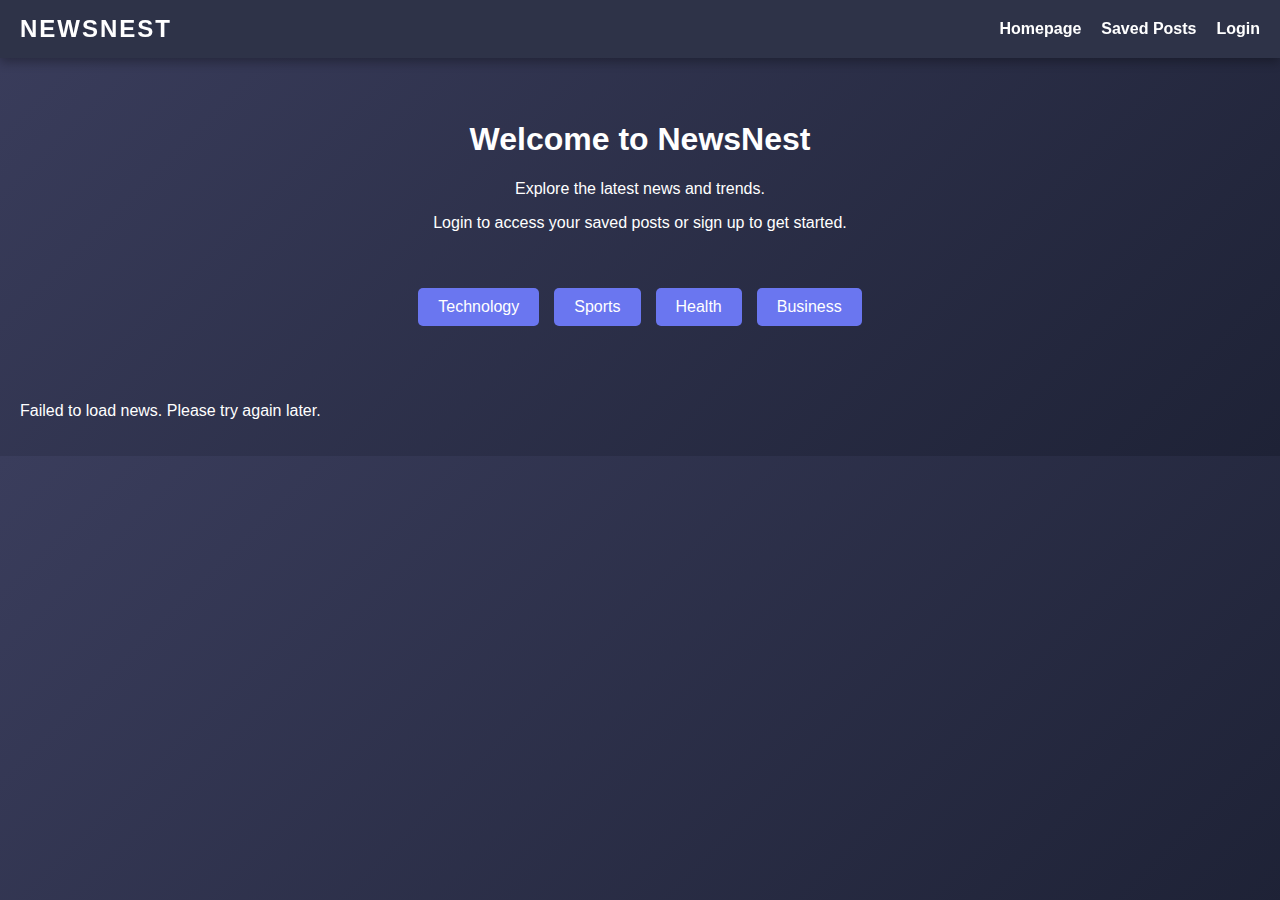
<file: index.html>
<!DOCTYPE html>
<html lang="en">
<head>
  <meta charset="UTF-8">
  <meta name="viewport" content="width=device-width, initial-scale=1.0">
  <title>Homepage - NewsNest</title>
  <link rel="stylesheet" href="styles.css">
</head>
<body>
  <!-- Navbar -->
  <nav class="navbar">
    <div class="logo">NEWSNEST</div>
    <ul class="nav-links">
      <li><a href="index.html">Homepage</a></li>
      <li><a href="savedposts.html">Saved Posts</a></li>
      <li><a href="login.html">Login</a></li>
    </ul>
  </nav>

  <!-- Main Content of Homepage -->
  <div class="content">
    <h1>Welcome to NewsNest</h1>
    <p>Explore the latest news and trends.</p>
    <p>Login to access your saved posts or sign up to get started.</p>
  </div>

  <!-- News Categories -->
  <div class="categories">
    <button class="category-btn" onclick="loadNews('technology')">Technology</button>
    <button class="category-btn" onclick="loadNews('sports')">Sports</button>
    <button class="category-btn" onclick="loadNews('health')">Health</button>
    <button class="category-btn" onclick="loadNews('business')">Business</button>
  </div>

  <!-- Flash Cards Section -->
  <div class="flash-cards">
    <!-- Cards will be dynamically added here by JavaScript -->
  </div>

  <script src="scripts.js"></script>
</body>
</html>
</file>
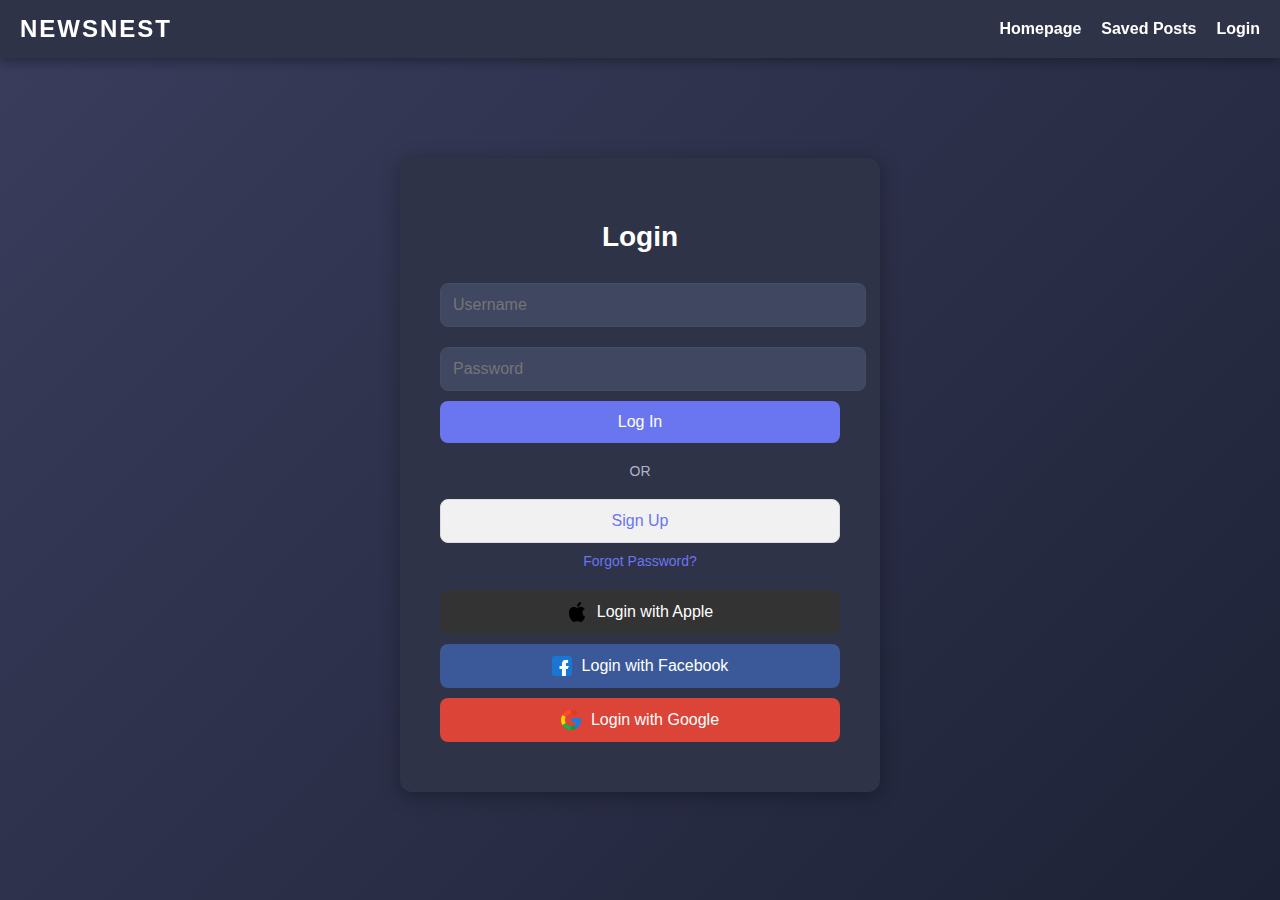
<file: login.html>
<!DOCTYPE html>
<html lang="en">
<head>
  <meta charset="UTF-8">
  <meta name="viewport" content="width=device-width, initial-scale=1.0">
  <title>Login - NewsNest</title>
  <link rel="stylesheet" href="styles.css">
</head>
<body class="login-page"> <!-- Add a unique class to target this page -->
  <!-- Navbar -->
  <nav class="navbar">
    <div class="logo">NEWSNEST</div>
    <ul class="nav-links">
      <li><a href="index.html">Homepage</a></li>
      <li><a href="savedposts.html">Saved Posts</a></li>
      <li><a href="login.html">Login</a></li>
    </ul>
  </nav>

  <!-- Login Form Section -->
  <div class="login-container">
    <div class="login-box">
      <h2>Login</h2>
      <form class="login-form">
        <input type="text" placeholder="Username" class="input-field" required>
        <input type="password" placeholder="Password" class="input-field" required>
        <button type="submit" class="login-btn">Log In</button>
      </form>
      <div class="divider">OR</div>
      <button class="signup-btn">Sign Up</button>
      <a href="#" class="forgot-password">Forgot Password?</a>

      <!-- Social Media Login Buttons -->
      <div class="social-login">
        <!-- Apple Login Button -->
        <button class="social-btn apple-btn">
          <img src="images/apple-logo.png" alt="Apple Logo" class="social-icon"> 
          Login with Apple
        </button>

        <!-- Facebook Login Button -->
        <button class="social-btn facebook-btn">
          <img src="images/facebook-logo.png" alt="Facebook Logo" class="social-icon"> 
          Login with Facebook
        </button>

        <!-- Google Login Button -->
        <button class="social-btn google-btn">
          <img src="images/google-logo.png" alt="Google Logo" class="social-icon">
          Login with Google
        </button>
      </div>
    </div>
  </div>

  <script>
    // Simple JavaScript to toggle between Login and Signup
    const signupBtn = document.querySelector('.signup-btn');
    const loginBox = document.querySelector('.login-box');
    const formTitle = loginBox.querySelector('h2');

    signupBtn.addEventListener('click', () => {
      if (formTitle.textContent === 'Login') {
        formTitle.textContent = 'Sign Up';
        signupBtn.textContent = 'Already have an account? Log in';
        document.querySelector('.login-btn').textContent = 'Sign Up';
      } else {
        formTitle.textContent = 'Login';
        signupBtn.textContent = 'Sign Up';
        document.querySelector('.login-btn').textContent = 'Log In';
      }
    });
  </script>
</body>
</html>
</file>
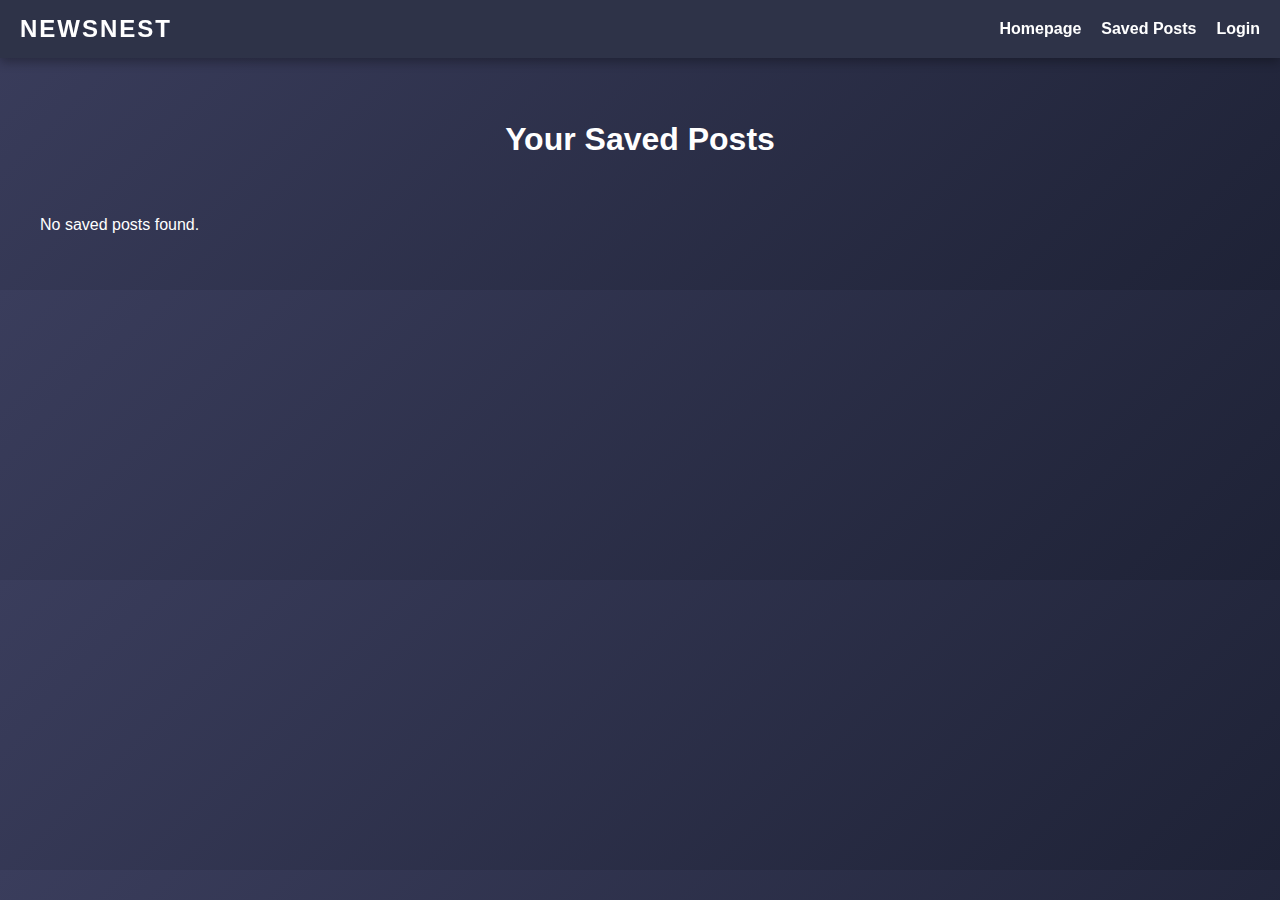
<file: savedposts.html>
<!DOCTYPE html>
<html lang="en">
<head>
  <meta charset="UTF-8">
  <meta name="viewport" content="width=device-width, initial-scale=1.0">
  <title>Saved Posts - NewsNest</title>
  <link rel="stylesheet" href="styles.css">
</head>
<body>
  <!-- Navbar -->
  <nav class="navbar">
    <div class="logo">NEWSNEST</div>
    <ul class="nav-links">
      <li><a href="index.html">Homepage</a></li>
      <li><a href="savedposts.html">Saved Posts</a></li>
      <li><a href="login.html">Login</a></li>
    </ul>
  </nav>

  <!-- Main Content -->
  <div class="content">
    <h1>Your Saved Posts</h1>
    <div class="flash-cards" id="saved-posts">
      <!-- Saved posts will be dynamically added here -->
    </div>
  </div>

  <script>
    // Load saved posts from localStorage
    const loadSavedPosts = () => {
      const savedPostsContainer = document.getElementById('saved-posts');
      const savedPosts = JSON.parse(localStorage.getItem('savedPosts')) || [];

      if (savedPosts.length === 0) {
        savedPostsContainer.innerHTML = '<p>No saved posts found.</p>';
        return;
      }

      savedPostsContainer.innerHTML = '';
      savedPosts.forEach((post, index) => {
        const card = document.createElement('div');
        card.classList.add('card');

        card.innerHTML = `
          <img src="${post.image}" alt="${post.title}" class="card-img">
          <div class="card-body">
            <h3 class="card-title">${post.title}</h3>
            <p class="card-description">${post.description}</p>
            <a href="${post.url}" class="card-link" target="_blank">Read more</a>
            <button class="remove-btn" onclick="removePost(${index})">Remove Post</button>
          </div>
        `;

        savedPostsContainer.appendChild(card);
      });
    };

    // Remove a post from localStorage
    const removePost = (index) => {
      const savedPosts = JSON.parse(localStorage.getItem('savedPosts')) || [];
      savedPosts.splice(index, 1); // Remove the selected post
      localStorage.setItem('savedPosts', JSON.stringify(savedPosts)); // Update localStorage
      loadSavedPosts(); // Reload the saved posts
    };

    // Load saved posts on page load
    window.onload = loadSavedPosts;
  </script>
</body>
</html>
</file>
<file: styles.css>
/* General Styling */
body {
  background: linear-gradient(135deg, #3a3d5c, #1e2236); /* Professional dark gradient background */
  font-family: 'Arial', sans-serif;
  margin: 0;
  color: #ffffff;
}

/* Loading Message Styling */
.loading-message {
  position: absolute;
  top: 50%;
  left: 50%;
  transform: translate(-50%, -50%);
  font-size: 18px;
  font-weight: bold;
  color: #ffffff;
  text-align: center;
  z-index: 1000;
}

/* Navbar Styling (unchanged) */
.navbar {
  width: 100%;
  background-color: #2e3348;
  padding: 15px 20px;
  display: flex;
  justify-content: space-between;
  align-items: center;
  position: fixed;
  top: 0;
  left: 0;
  z-index: 1000;
  box-shadow: 0 4px 10px rgba(0, 0, 0, 0.3);
  overflow: hidden;
  box-sizing: border-box;
}

.navbar .logo {
  font-size: 24px;
  font-weight: 700;
  color: #ffffff;
  letter-spacing: 2px;
  white-space: nowrap;
}

.navbar .nav-links {
  display: flex;
  gap: 20px;
  list-style: none;
  margin: 0;
  padding: 0;
  flex-grow: 1;
  justify-content: flex-end;
}

/* Navigation Link Styling */
.navbar .nav-links li {
  display: inline-block;
}

.navbar .nav-links li a {
  color: #ffffff;
  font-size: 16px;
  text-decoration: none;
  font-weight: 600;
  transition: color 0.3s ease;
}

.navbar .nav-links li a:hover {
  color: #6a76f0;
}

/* Main Content Styling */
.content {
  text-align: center;
  margin-top: 80px; /* Adjust to push content below navbar */
  padding: 20px;
}

/* Categories Section Styling */
.categories {
  display: flex;
  justify-content: center;
  gap: 15px;
  margin-top: 20px;
  margin-bottom: 40px;
}

.category-btn {
  background-color: #6a76f0;
  border: none;
  color: white;
  padding: 10px 20px;
  font-size: 16px;
  border-radius: 5px;
  cursor: pointer;
  transition: background-color 0.3s ease, transform 0.2s ease;
}

.category-btn:hover {
  background-color: #505cff;
  transform: scale(1.05); /* Subtle hover effect */
}

.category-btn:focus {
  outline: none;
}

/* save this post button */
.save-btn {
  background: none; /* No background */
  border: none; /* Remove border */
  padding: 0;
  cursor: pointer; /* Pointer cursor */
  margin-top: 10px;
}

.save-btn img {
  width: 24px; /* Icon size */
  height: 24px;
  transition: transform 0.2s ease, filter 0.2s ease;
}

.save-btn img:hover {
  transform: scale(1.1); /* Slight zoom effect */
  filter: brightness(0.8); /* Darken the icon slightly */
}




/* remove this post button */
.remove-btn {
  background-color: #ff6b6b;
  color: #ffffff;
  border: none;
  padding: 10px 15px;
  font-size: 14px;
  border-radius: 5px;
  cursor: pointer;
  transition: background-color 0.3s ease;
  margin-top: 10px;
}

.remove-btn:hover {
  background-color: #ff4c4c;
}


/* Flash Cards Section Styling */
.flash-cards {
  display: flex;
  flex-wrap: wrap; /* Ensures cards wrap properly on small screens */
  justify-content: space-between; /* Space cards evenly */
  gap: 15px; /* Reduced gap for better fit */
  margin: 0 auto;
  padding: 20px;
  max-width: 1400px; /* Increased width to allow wider cards */
}

.card {
  background-color: #404761;
  border-radius: 12px;
  overflow: hidden;
  flex: 1 1 calc(25% - 15px); /* Wider cards with a larger percentage */
  max-width: calc(25% - 15px); /* Consistent width for each card */
  box-shadow: 0 4px 20px rgba(0, 0, 0, 0.3);
  transition: transform 0.3s ease, box-shadow 0.3s ease;
  color: #ffffff;
}

.card:hover {
  transform: translateY(-10px);
  box-shadow: 0 8px 30px rgba(0, 0, 0, 0.5);
}

.card-img {
  width: 100%;
  height: 150px; /* Reduced height for a more proportional look */
  object-fit: cover; /* Ensures the image maintains its aspect ratio */
}

.card-body {
  padding: 20px; /* Slightly more padding for wider cards */
}

.card-title {
  font-size: 18px;
  font-weight: bold;
  margin-bottom: 10px;
}

.card-description {
  font-size: 14px;
  color: #b3b3c2;
  margin-bottom: 12px;
}

.card-link {
  font-size: 16px;
  color: #6a76f0;
  text-decoration: none;
}

.card-link:hover {
  text-decoration: underline;
}

/* Responsive Design */
@media (max-width: 768px) {
  .card {
    flex: 1 1 45%; /* Two cards per row on smaller screens */
    max-width: 45%;
  }
}

@media (max-width: 480px) {
  .card {
    flex: 1 1 100%; /* Full width cards on extra small screens */
    max-width: 100%;
  }
}




/* General Styling for Login Page */
body.login-page {
  background: linear-gradient(135deg, #3a3d5c, #1e2236); /* Dark gradient background */
  font-family: 'Arial', sans-serif;
  margin: 0;
  color: #ffffff;
  display: flex;
  justify-content: center;
  align-items: center;
  height: 100vh;
}

/* Login Container */
body.login-page .login-container {
  width: 100%;
  max-width: 400px; /* Form width */
  padding: 40px; /* Add padding to the container */
  background: #2e3348; /* Dark background for the form */
  border-radius: 12px; /* Rounded corners */
  box-shadow: 0 4px 20px rgba(0, 0, 0, 0.3); /* Soft shadow */
  text-align: center;
  display: flex;
  flex-direction: column;
  justify-content: center; /* Vertically center content */
  align-items: center; /* Horizontally center content */
  margin-top: 50px; /* Space from the top */
}

/* Heading */
body.login-page .login-container h2 {
  font-size: 28px;
  font-weight: 600;
  color: #ffffff;
  margin-bottom: 20px;
  text-align: center;
}

/* Input Fields */
body.login-page .input-field {
  width: 100%;
  padding: 12px;
  margin: 10px 0;
  border: 1px solid #444c67;
  border-radius: 8px;
  background-color: #404761;
  color: #ffffff;
  font-size: 16px;
  transition: border 0.3s ease;
}

/* Input Fields Focus */
body.login-page .input-field:focus {
  border-color: #6a76f0;
  outline: none;
}

/* Login Button */
body.login-page .login-btn {
  width: 100%;
  padding: 12px;
  background-color: #6a76f0;
  color: white;
  font-size: 16px;
  border: none;
  border-radius: 8px;
  cursor: pointer;
  transition: background-color 0.3s ease;
}

body.login-page .login-btn:hover {
  background-color: #505cff;
}

/* Divider (OR) */
body.login-page .divider {
  margin: 20px 0;
  color: #b3b3c2;
  font-size: 14px;
}

/* Sign Up Button */
body.login-page .signup-btn {
  width: 100%;
  padding: 12px;
  background-color: #f1f1f1;
  color: #6a76f0;
  font-size: 16px;
  border: 1px solid #ddd;
  border-radius: 8px;
  cursor: pointer;
  transition: background-color 0.3s ease;
}

body.login-page .signup-btn:hover {
  background-color: #e2e2e2;
}

/* Forgot Password Link */
body.login-page .forgot-password {
  font-size: 14px;
  color: #6a76f0;
  text-decoration: none;
  display: inline-block;
  margin-top: 10px;
}

body.login-page .forgot-password:hover {
  text-decoration: underline;
}

/* Social Login Buttons */
body.login-page .social-login {
  margin-top: 20px;
}

body.login-page .social-btn {
  width: 100%;
  padding: 12px;
  font-size: 16px;
  border: none;
  border-radius: 8px;
  cursor: pointer;
  display: flex;
  align-items: center;
  justify-content: center;
  margin-bottom: 10px;
  transition: background-color 0.3s ease;
}

body.login-page .social-btn img {
  width: 20px;
  height: 20px;
  margin-right: 10px; /* Space between icon and text */
}

/* Apple Button */
body.login-page .apple-btn {
  background-color: #333; /* Apple dark background */
  color: white;
}

body.login-page .apple-btn:hover {
  background-color: #222;
}

/* Facebook Button */
body.login-page .facebook-btn {
  background-color: #3b5998; /* Facebook blue */
  color: white;
}

body.login-page .facebook-btn:hover {
  background-color: #365899;
}

/* Google Button */
body.login-page .google-btn {
  background-color: #db4437; /* Google red */
  color: white;
}

body.login-page .google-btn:hover {
  background-color: #c1351d;
}

/* Responsive Design for Smaller Screens */
@media (max-width: 768px) {
  body.login-page .login-container {
    max-width: 90%; /* Make login form more flexible on mobile */
  }
}
</file>
